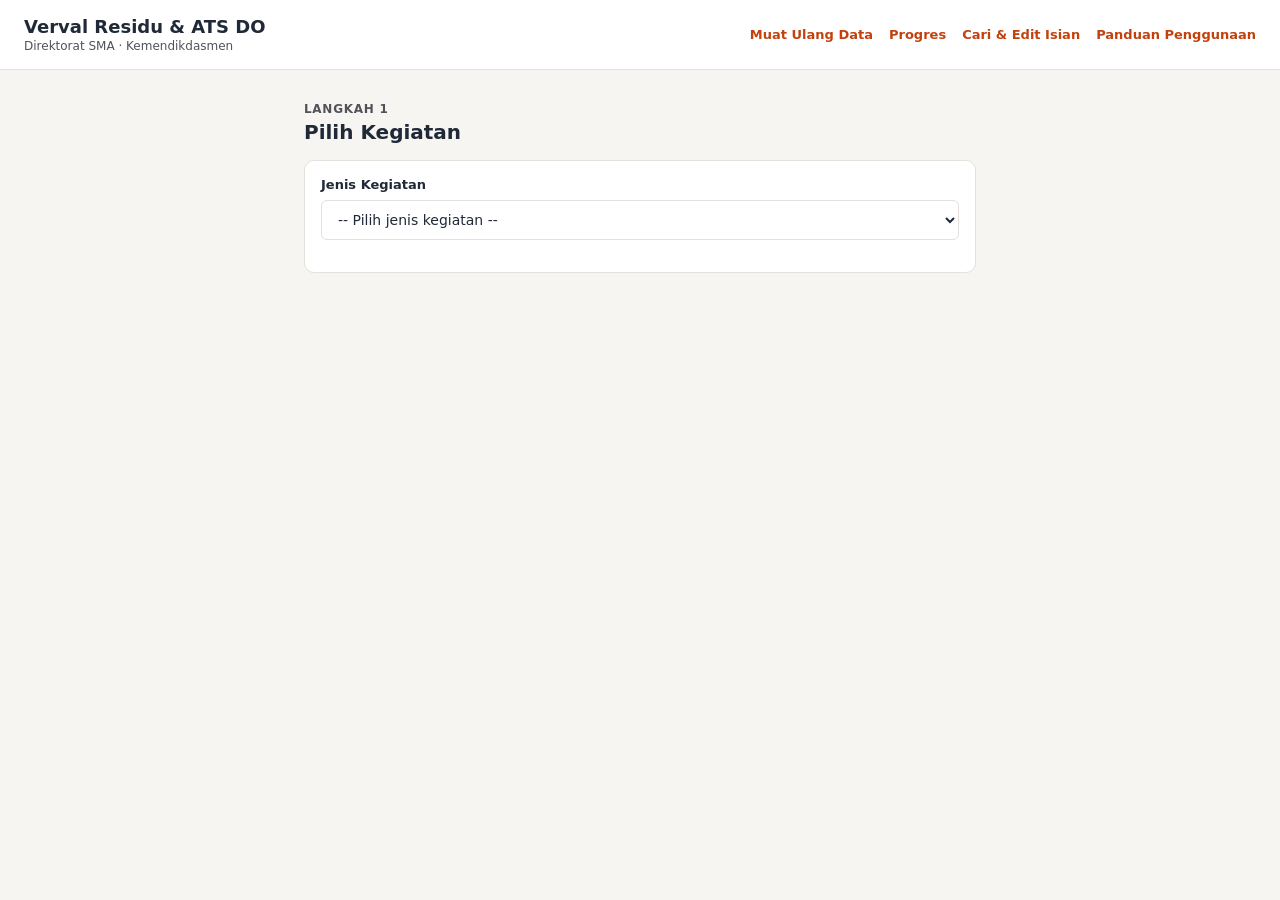
<file: index.html>
<!doctype html>
<html lang="id">
<head>
  <meta charset="utf-8">
  <meta name="viewport" content="width=device-width, initial-scale=1">
  <title>Verval Residu & ATS DO</title>
  <link rel="stylesheet" href="css/variables.css">
  <link rel="stylesheet" href="css/base.css">
  <link rel="stylesheet" href="css/observasi.css">
  <link rel="stylesheet" href="css/fgd.css">
</head>
<body>
  <div id="app">
    <header class="app-header">
      <div>
        <h1>Verval Residu &amp; ATS DO</h1>
        <div class="subtitle">Direktorat SMA &middot; Kemendikdasmen</div>
      </div>
      <div class="header-links">
        <a href="#" id="link-muat-ulang">Muat Ulang Data</a>
        <a href="#/progres">Progres</a>
        <a href="#/cari-edit">Cari &amp; Edit Isian</a>
        <a href="panduan.html" target="_blank">Panduan Penggunaan</a>
      </div>
    </header>
    <div id="app-content"></div>
  </div>

  <script src="js/util.js"></script>
  <script src="js/state.js"></script>
  <script src="js/api.js"></script>
  <script src="js/cache.js"></script>
  <script src="js/views/pilih-lokus.js"></script>
  <script src="js/views/cari-edit.js"></script>
  <script src="js/views/daftar-kegiatan.js"></script>
  <script src="js/views/form-isian.js"></script>
  <script src="js/views/konfirmasi.js"></script>
  <script src="js/views/progress.js"></script>
  <script src="js/app.js"></script>
</body>
</html>
</file>
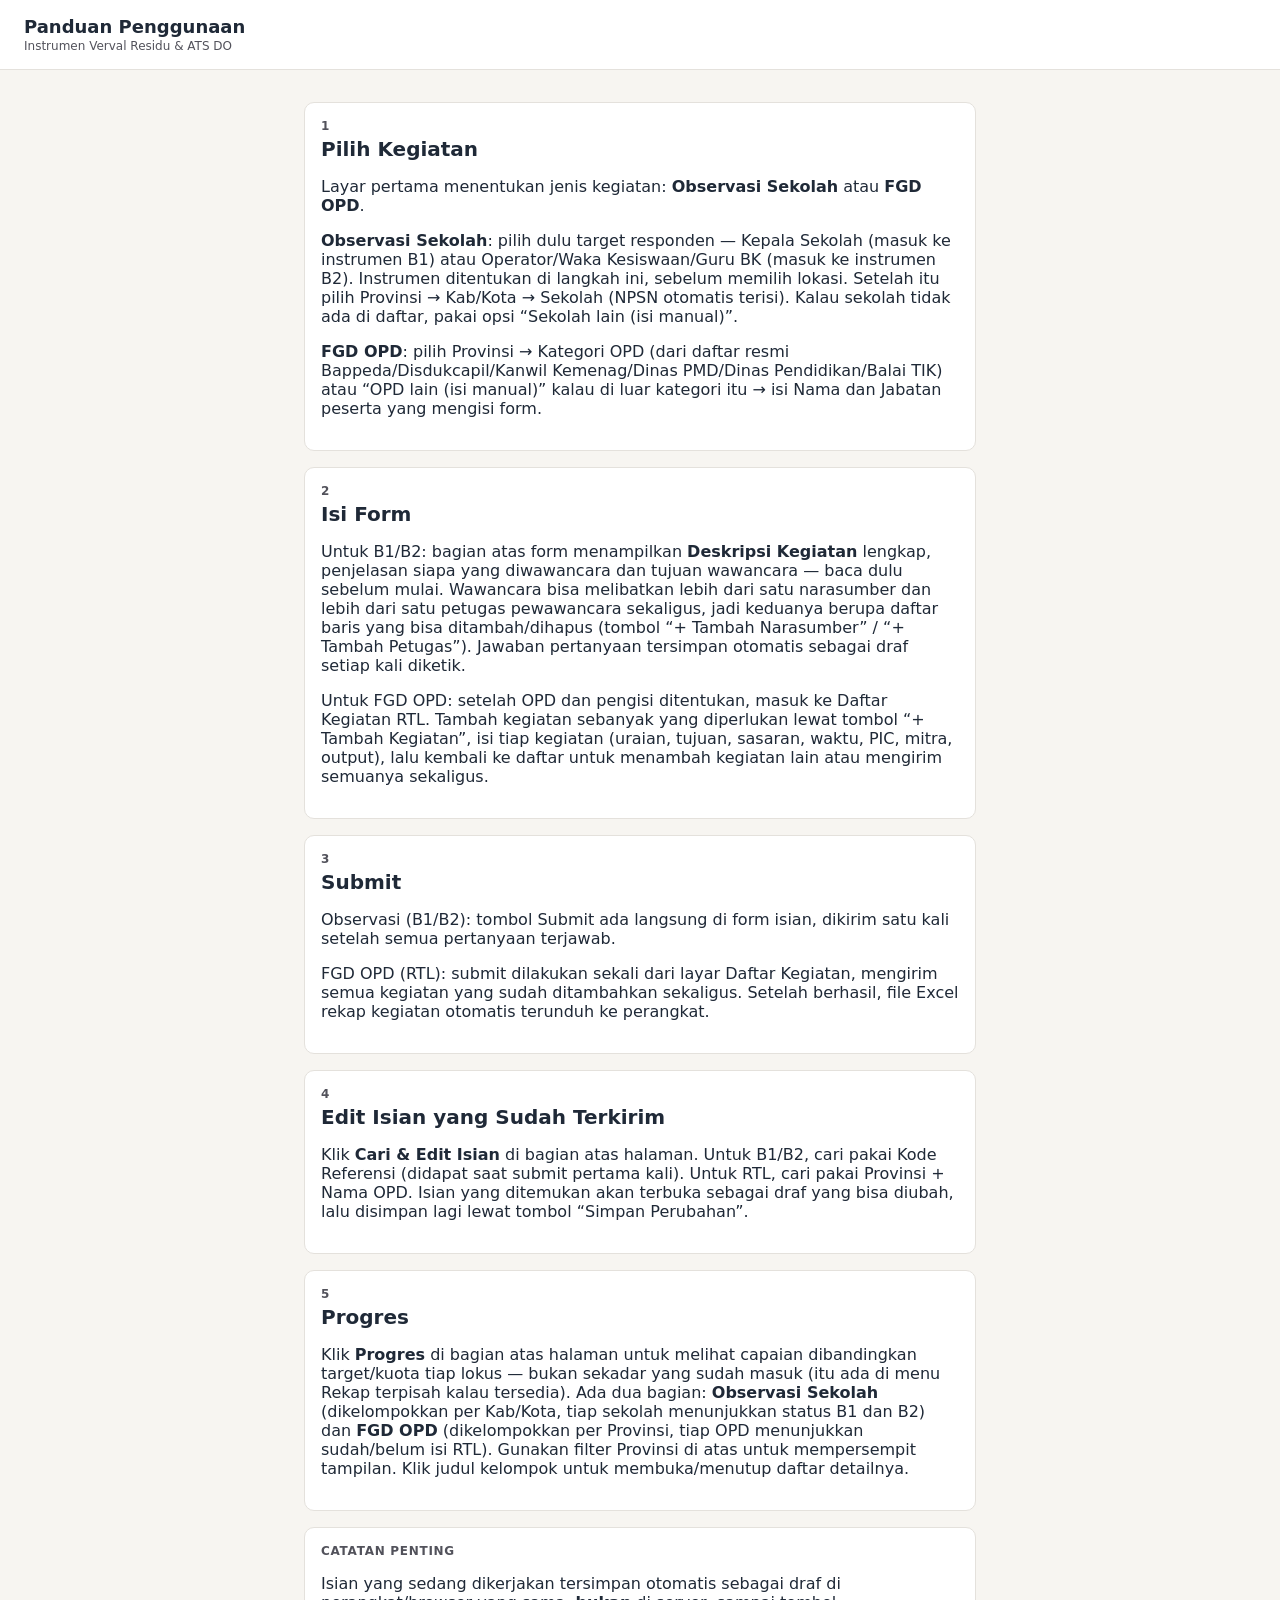
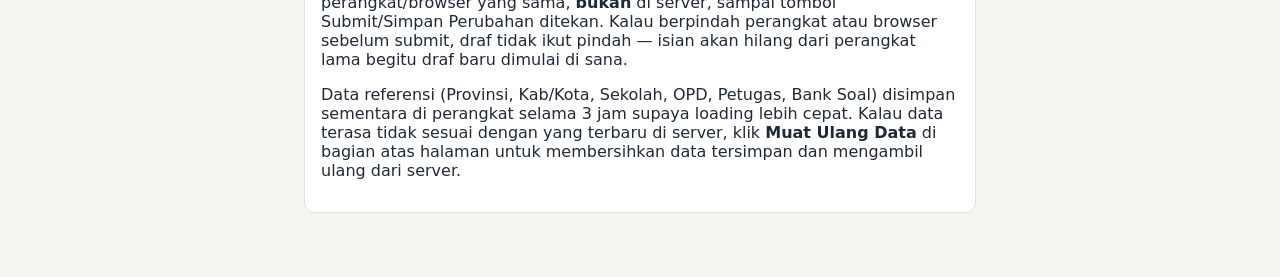
<file: panduan.html>
<!doctype html>
<html lang="id">
<head>
  <meta charset="utf-8">
  <meta name="viewport" content="width=device-width, initial-scale=1">
  <title>Panduan Penggunaan — Verval Residu & ATS DO</title>
  <link rel="stylesheet" href="css/variables.css">
  <link rel="stylesheet" href="css/base.css">
</head>
<body>
  <header class="app-header">
    <div>
      <h1>Panduan Penggunaan</h1>
      <div class="subtitle">Instrumen Verval Residu &amp; ATS DO</div>
    </div>
  </header>

  <div class="screen">

    <div class="card">
      <div class="eyebrow">1</div>
      <div class="section-title">Pilih Kegiatan</div>
      <p>Layar pertama menentukan jenis kegiatan: <strong>Observasi Sekolah</strong> atau <strong>FGD OPD</strong>.</p>
      <p><strong>Observasi Sekolah</strong>: pilih dulu target responden &mdash; Kepala Sekolah (masuk ke instrumen B1) atau Operator/Waka Kesiswaan/Guru BK (masuk ke instrumen B2). Instrumen ditentukan di langkah ini, sebelum memilih lokasi. Setelah itu pilih Provinsi &rarr; Kab/Kota &rarr; Sekolah (NPSN otomatis terisi). Kalau sekolah tidak ada di daftar, pakai opsi &ldquo;Sekolah lain (isi manual)&rdquo;.</p>
      <p><strong>FGD OPD</strong>: pilih Provinsi &rarr; Kategori OPD (dari daftar resmi Bappeda/Disdukcapil/Kanwil Kemenag/Dinas PMD/Dinas Pendidikan/Balai TIK) atau &ldquo;OPD lain (isi manual)&rdquo; kalau di luar kategori itu &rarr; isi Nama dan Jabatan peserta yang mengisi form.</p>
    </div>

    <div class="card">
      <div class="eyebrow">2</div>
      <div class="section-title">Isi Form</div>
      <p>Untuk B1/B2: bagian atas form menampilkan <strong>Deskripsi Kegiatan</strong> lengkap, penjelasan siapa yang diwawancara dan tujuan wawancara &mdash; baca dulu sebelum mulai. Wawancara bisa melibatkan lebih dari satu narasumber dan lebih dari satu petugas pewawancara sekaligus, jadi keduanya berupa daftar baris yang bisa ditambah/dihapus (tombol &ldquo;+ Tambah Narasumber&rdquo; / &ldquo;+ Tambah Petugas&rdquo;). Jawaban pertanyaan tersimpan otomatis sebagai draf setiap kali diketik.</p>
      <p>Untuk FGD OPD: setelah OPD dan pengisi ditentukan, masuk ke Daftar Kegiatan RTL. Tambah kegiatan sebanyak yang diperlukan lewat tombol &ldquo;+ Tambah Kegiatan&rdquo;, isi tiap kegiatan (uraian, tujuan, sasaran, waktu, PIC, mitra, output), lalu kembali ke daftar untuk menambah kegiatan lain atau mengirim semuanya sekaligus.</p>
    </div>

    <div class="card">
      <div class="eyebrow">3</div>
      <div class="section-title">Submit</div>
      <p>Observasi (B1/B2): tombol Submit ada langsung di form isian, dikirim satu kali setelah semua pertanyaan terjawab.</p>
      <p>FGD OPD (RTL): submit dilakukan sekali dari layar Daftar Kegiatan, mengirim semua kegiatan yang sudah ditambahkan sekaligus. Setelah berhasil, file Excel rekap kegiatan otomatis terunduh ke perangkat.</p>
    </div>

    <div class="card">
      <div class="eyebrow">4</div>
      <div class="section-title">Edit Isian yang Sudah Terkirim</div>
      <p>Klik <strong>Cari &amp; Edit Isian</strong> di bagian atas halaman. Untuk B1/B2, cari pakai Kode Referensi (didapat saat submit pertama kali). Untuk RTL, cari pakai Provinsi + Nama OPD. Isian yang ditemukan akan terbuka sebagai draf yang bisa diubah, lalu disimpan lagi lewat tombol &ldquo;Simpan Perubahan&rdquo;.</p>
    </div>

    <div class="card">
      <div class="eyebrow">5</div>
      <div class="section-title">Progres</div>
      <p>Klik <strong>Progres</strong> di bagian atas halaman untuk melihat capaian dibandingkan target/kuota tiap lokus &mdash; bukan sekadar yang sudah masuk (itu ada di menu Rekap terpisah kalau tersedia). Ada dua bagian: <strong>Observasi Sekolah</strong> (dikelompokkan per Kab/Kota, tiap sekolah menunjukkan status B1 dan B2) dan <strong>FGD OPD</strong> (dikelompokkan per Provinsi, tiap OPD menunjukkan sudah/belum isi RTL). Gunakan filter Provinsi di atas untuk mempersempit tampilan. Klik judul kelompok untuk membuka/menutup daftar detailnya.</p>
    </div>

    <div class="card">
      <div class="eyebrow">Catatan Penting</div>
      <p>Isian yang sedang dikerjakan tersimpan otomatis sebagai draf di perangkat/browser yang sama, <strong>bukan</strong> di server, sampai tombol Submit/Simpan Perubahan ditekan. Kalau berpindah perangkat atau browser sebelum submit, draf tidak ikut pindah &mdash; isian akan hilang dari perangkat lama begitu draf baru dimulai di sana.</p>
      <p>Data referensi (Provinsi, Kab/Kota, Sekolah, OPD, Petugas, Bank Soal) disimpan sementara di perangkat selama 3 jam supaya loading lebih cepat. Kalau data terasa tidak sesuai dengan yang terbaru di server, klik <strong>Muat Ulang Data</strong> di bagian atas halaman untuk membersihkan data tersimpan dan mengambil ulang dari server.</p>
    </div>

  </div>
</body>
</html>
</file>
<file: css/variables.css>
:root {
  --color-jingga: #C2410C;
  --color-jingga-soft: #FDE7DA;
  --color-kuning: #F5A623;
  --color-kuning-soft: #FDF0DA;
  --color-abu: #52525B;
  --color-abu-line: #E4E1DC;
  --color-putih: #FFFFFF;
  --bg-page: #F7F5F1;
  --text-dark: #1F2937;

  --status-belum-bg: #E5E7EB;
  --status-belum-text: #374151;
  --status-proses-bg: #F5A623;
  --status-proses-text: #1F2937;
  --status-selesai-bg: #166534;
  --status-selesai-text: #FFFFFF;

  --radius-sm: 6px;
  --radius-md: 10px;
  --radius-lg: 14px;

  --space-1: 4px;
  --space-2: 8px;
  --space-3: 12px;
  --space-4: 16px;
  --space-5: 24px;
  --space-6: 32px;
  --space-8: 48px;

  --font-base: system-ui, -apple-system, "Segoe UI", sans-serif;
}
</file>
<file: css/base.css>
* { box-sizing: border-box; }

html, body {
  margin: 0;
  padding: 0;
  font-family: var(--font-base);
  background: var(--bg-page);
  color: var(--text-dark);
}

#app { min-height: 100vh; }

/* ---------- Header ---------- */

.app-header {
  background: var(--color-putih);
  border-bottom: 1px solid var(--color-abu-line);
  padding: var(--space-4) var(--space-5);
  display: flex;
  flex-wrap: wrap;
  align-items: center;
  justify-content: space-between;
  gap: var(--space-3);
}

.app-header h1 {
  font-size: 18px;
  margin: 0;
  color: var(--text-dark);
}

.app-header .subtitle {
  font-size: 12px;
  color: var(--color-abu);
  margin-top: 2px;
}

.header-links {
  display: flex;
  gap: var(--space-4);
  align-items: center;
  flex-wrap: wrap;
}

.header-links a {
  font-size: 13px;
  font-weight: 600;
  color: var(--color-jingga);
  text-decoration: none;
  cursor: pointer;
}

.header-links a:hover { text-decoration: underline; }

/* ---------- Layout ---------- */

.screen {
  max-width: 720px;
  margin: 0 auto;
  padding: var(--space-6) var(--space-5) var(--space-8);
}

.eyebrow {
  font-size: 12px;
  font-weight: 600;
  letter-spacing: 0.06em;
  text-transform: uppercase;
  color: var(--color-abu);
  margin: 0 0 var(--space-1) 0;
}

.section-title {
  font-size: 20px;
  font-weight: 700;
  color: var(--text-dark);
  margin: 0 0 var(--space-4) 0;
}

/* ---------- Card ---------- */

.card {
  background: var(--color-putih);
  border: 1px solid var(--color-abu-line);
  border-radius: var(--radius-md);
  padding: var(--space-4);
  margin-bottom: var(--space-4);
}

/* ---------- Fields ---------- */

.field { margin-bottom: var(--space-4); }

.field label {
  display: block;
  font-size: 13px;
  font-weight: 600;
  color: var(--text-dark);
  margin-bottom: var(--space-2);
}

.field .hint {
  font-size: 12px;
  color: var(--color-abu);
  margin-top: var(--space-1);
}

.field input[type="text"],
.field input[type="number"],
.field select,
.field textarea {
  width: 100%;
  padding: 10px 12px;
  border: 1px solid var(--color-abu-line);
  border-radius: var(--radius-sm);
  font-size: 14px;
  font-family: var(--font-base);
  background: var(--color-putih);
  color: var(--text-dark);
}

.field textarea {
  min-height: 96px;
  resize: vertical;
}

.field input:focus,
.field select:focus,
.field textarea:focus {
  outline: 2px solid var(--color-jingga);
  outline-offset: 1px;
}

/* ---------- Buttons ---------- */

.btn {
  padding: 12px 22px;
  border-radius: var(--radius-sm);
  border: none;
  font-size: 14px;
  font-weight: 600;
  cursor: pointer;
  font-family: var(--font-base);
}

.btn-primary {
  background: var(--color-jingga);
  color: var(--color-putih);
}
.btn-primary:hover { opacity: 0.92; }
.btn-primary:disabled { opacity: 0.5; cursor: not-allowed; }

.btn-outline {
  background: transparent;
  border: 2px solid var(--color-jingga);
  color: var(--color-jingga);
  padding: 10px 20px;
}

.btn-ghost {
  background: transparent;
  border: none;
  color: var(--color-abu);
  padding: 8px 4px;
  text-decoration: underline;
}

.btn-row {
  display: flex;
  gap: var(--space-3);
  margin-top: var(--space-5);
  flex-wrap: wrap;
}

/* ---------- Badges ---------- */

.badge {
  display: inline-flex;
  align-items: center;
  padding: 4px 12px;
  border-radius: 999px;
  font-size: 12px;
  font-weight: 600;
}

.badge-belum { background: var(--status-belum-bg); color: var(--status-belum-text); }
.badge-proses { background: var(--status-proses-bg); color: var(--status-proses-text); }
.badge-selesai { background: var(--status-selesai-bg); color: var(--status-selesai-text); }

/* ---------- Progress bar (jawaban per form) ---------- */

.progress-wrap { margin-bottom: var(--space-5); }

.progress-track {
  width: 100%;
  height: 8px;
  background: var(--status-belum-bg);
  border-radius: 999px;
  overflow: hidden;
}

.progress-fill {
  height: 100%;
  background: var(--color-jingga);
  border-radius: 999px;
  transition: width 0.2s ease;
}

.progress-label {
  font-size: 12px;
  color: var(--color-abu);
  margin-top: var(--space-2);
}

/* ---------- List rows ---------- */

.list-row {
  display: flex;
  align-items: center;
  justify-content: space-between;
  gap: var(--space-3);
  padding: var(--space-3) 0;
  border-bottom: 1px solid var(--color-abu-line);
  cursor: pointer;
}
.list-row:last-child { border-bottom: none; }
.list-row:hover { background: var(--bg-page); }

.list-row-static {
  display: flex;
  align-items: center;
  justify-content: space-between;
  gap: var(--space-3);
  padding: var(--space-3) 0;
  border-bottom: 1px solid var(--color-abu-line);
}
.list-row-static:last-child { border-bottom: none; }

.empty-hint {
  font-size: 13px;
  color: var(--color-abu);
  padding: var(--space-4) 0;
  text-align: center;
}

/* ---------- Loading ---------- */

.loading-wrap {
  display: flex;
  align-items: center;
  gap: var(--space-3);
  padding: var(--space-5) 0;
  color: var(--color-abu);
  font-size: 13px;
}

.spinner {
  width: 18px;
  height: 18px;
  border: 3px solid var(--color-abu-line);
  border-top-color: var(--color-jingga);
  border-radius: 50%;
  animation: spin 0.8s linear infinite;
}

@keyframes spin {
  to { transform: rotate(360deg); }
}

/* ---------- Draft banner ---------- */

.draft-banner {
  background: var(--color-jingga-soft);
  border: 1px solid var(--color-jingga);
  border-radius: var(--radius-md);
  padding: var(--space-4);
  margin-bottom: var(--space-5);
  display: flex;
  align-items: center;
  justify-content: space-between;
  gap: var(--space-3);
  flex-wrap: wrap;
}

/* ---------- Instrumen info (deskripsi kegiatan) ---------- */

.instrumen-info {
  background: var(--bg-page);
  border: 1px solid var(--color-abu-line);
  border-radius: var(--radius-md);
  padding: var(--space-4);
  margin-bottom: var(--space-5);
  font-size: 13px;
  line-height: 1.6;
  color: var(--text-dark);
}

.instrumen-info p { margin: 0 0 var(--space-3) 0; }
.instrumen-info p:last-child { margin-bottom: 0; }

/* ---------- Person rows (narasumber/petugas) ---------- */

.person-row {
  display: flex;
  gap: var(--space-3);
  align-items: flex-start;
  margin-bottom: var(--space-3);
}

.person-row .field { flex: 1; margin-bottom: 0; }

.btn-hapus-row {
  background: transparent;
  border: 1px solid var(--color-abu-line);
  color: var(--color-abu);
  border-radius: var(--radius-sm);
  padding: 10px 12px;
  cursor: pointer;
  font-size: 13px;
  margin-top: 22px;
}
.btn-hapus-row:hover { border-color: var(--color-jingga); color: var(--color-jingga); }

/* ---------- Target responden radio cards ---------- */

.target-options {
  display: flex;
  gap: var(--space-3);
  margin-bottom: var(--space-4);
  flex-wrap: wrap;
}

.target-option {
  flex: 1;
  min-width: 220px;
  border: 2px solid var(--color-abu-line);
  border-radius: var(--radius-md);
  padding: var(--space-4);
  cursor: pointer;
  background: var(--color-putih);
  display: block;
}

.target-option input { display: none; }

.target-option .opt-title {
  font-weight: 700;
  font-size: 14px;
  color: var(--text-dark);
  margin-bottom: var(--space-1);
}

.target-option .opt-desc {
  font-size: 12px;
  color: var(--color-abu);
}

.target-option:has(input:checked) {
  border-color: var(--color-jingga);
  background: var(--color-jingga-soft);
}

/* ---------- Progres page (getProgress) ---------- */

.progress-tabs {
  display: flex;
  gap: var(--space-2);
  margin-bottom: var(--space-5);
  border-bottom: 1px solid var(--color-abu-line);
}

.progress-tab {
  padding: var(--space-3) var(--space-4);
  border: none;
  background: transparent;
  font-size: 14px;
  font-weight: 600;
  color: var(--color-abu);
  cursor: pointer;
  border-bottom: 3px solid transparent;
  margin-bottom: -1px;
  font-family: var(--font-base);
}

.progress-tab.active {
  color: var(--color-jingga);
  border-bottom-color: var(--color-jingga);
}

.progress-group {
  background: var(--color-putih);
  border: 1px solid var(--color-abu-line);
  border-radius: var(--radius-md);
  margin-bottom: var(--space-3);
  overflow: hidden;
}

.progress-group-header {
  display: flex;
  align-items: center;
  justify-content: space-between;
  gap: var(--space-3);
  padding: var(--space-4);
  cursor: pointer;
}

.progress-group-header:hover { background: var(--bg-page); }

.progress-group-title {
  font-size: 14px;
  font-weight: 700;
  color: var(--text-dark);
}

.progress-group-sub {
  font-size: 12px;
  color: var(--color-abu);
  margin-top: 2px;
}

.progress-group-chevron {
  color: var(--color-abu);
  font-size: 12px;
  transition: transform 0.15s ease;
  flex-shrink: 0;
}

.progress-group.open .progress-group-chevron {
  transform: rotate(90deg);
}

.progress-group-body {
  display: none;
  padding: 0 var(--space-4) var(--space-4);
  border-top: 1px solid var(--color-abu-line);
}

.progress-group.open .progress-group-body {
  display: block;
  padding-top: var(--space-3);
}

.progress-group-meta {
  display: flex;
  align-items: center;
  gap: var(--space-2);
  flex-shrink: 0;
}

.tag-info {
  display: inline-flex;
  align-items: center;
  padding: 2px 8px;
  border-radius: 999px;
  font-size: 11px;
  font-weight: 600;
  background: var(--color-kuning-soft);
  color: var(--color-jingga);
  margin-left: var(--space-2);
}

.progress-subheading {
  font-size: 12px;
  font-weight: 700;
  text-transform: uppercase;
  letter-spacing: 0.04em;
  color: var(--color-abu);
  margin: var(--space-4) 0 var(--space-2) 0;
}
</file>
<file: css/observasi.css>
/* Aksen khusus alur Observasi Sekolah (B1/B2). Warna dasar & komponen bersama
   ada di variables.css & base.css — file ini hanya menambahkan aksen. */

.accent-observasi {
  border-left: 3px solid var(--color-jingga);
  padding-left: var(--space-3);
}

.dot-observasi {
  width: 8px;
  height: 8px;
  border-radius: 50%;
  background: var(--color-jingga);
  display: inline-block;
  margin-right: var(--space-2);
}
</file>
<file: css/fgd.css>
/* Aksen khusus alur FGD OPD (RTL). Warna dasar & komponen bersama ada di
   variables.css & base.css — file ini hanya menambahkan aksen. */

.accent-fgd {
  border-left: 3px solid var(--color-kuning);
  padding-left: var(--space-3);
}

.dot-fgd {
  width: 8px;
  height: 8px;
  border-radius: 50%;
  background: var(--color-kuning);
  display: inline-block;
  margin-right: var(--space-2);
}

.btn-tambah-kegiatan {
  background: var(--color-kuning-soft);
  color: var(--text-dark);
  border: 1px dashed var(--color-kuning);
}
</file>
